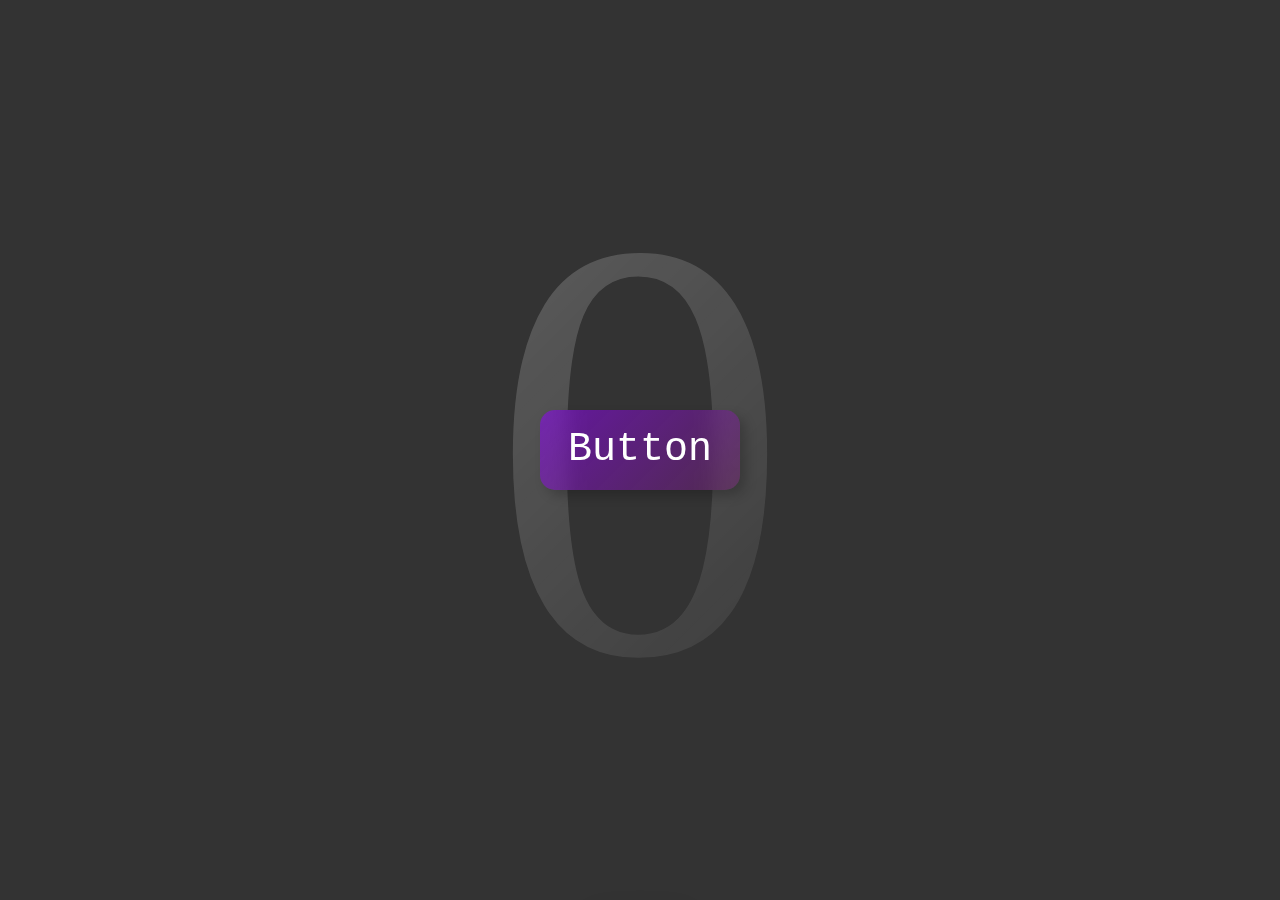
<file: index.html>
<!DOCTYPE html>
<html>
<head>
    <title>The Button Game</title>
    <style>
        body {
            background-color: #333; /* Optional background color for the body */
            margin: 0;
        }

        #button {
            position: absolute;
            width: 200px;
            height: 80px;
            background: linear-gradient(135deg, rgba(144, 0, 255, 0.534), rgba(132, 29, 130, 0.368));
            backdrop-filter: blur(10px);
                -webkit-backdrop-filter: blur(10px);
            box-shadow: 6px 6px 12px rgba(0, 0, 0, 0.2); /* Add a 3D-like box shadow */
            border-radius: 15px;
            color: #ffffff;
            text-align: center;
            font-size: 40px;
            line-height: 40px;
            font-family: 'Courier New', Courier, monospace;
            cursor: pointer;
            transition: transform 0.2s ease;
            display: flex;
            justify-content: center;
            align-items: center;
            z-index: 1;
            top: 50%; /* Center the button vertically */
            left: 50%; /* Center the button horizontally */
            transform: translate(-50%, -50%); /* Center the button precisely */
            user-select: none;
        }

        #counter {
            position: fixed;
            top: 50%;
            left: 50%;
            font-size: 600px; /* You can adjust the font size as desired */
            color: transparent; /* Set text color transparent */
            -webkit-background-clip: text; /* Use background-clip to apply gradient to text */
            background-clip: text;
            background-image: linear-gradient(135deg, rgba(255, 255, 255, 0.751), rgba(255, 255, 255, 0.089));
            opacity: 0.3; /* Opacity (0.0 to 1.0) - lower value makes it more transparent */
            transform: translate(-50%, -50%);
            z-index: 0; /* Set a higher z-index to keep the number above the button */
            user-select: none;
        }

        #result-box {
            position: fixed;
            bottom: -100px; /* Start the box below the screen */
            left: 50%;
            transform: translateX(-50%);
            background: linear-gradient(135deg, rgba(255, 255, 255, 0.1), rgba(255, 255, 255, 0));
            backdrop-filter: blur(10px);
             -webkit-backdrop-filter: blur(10px);
            padding: 20px;
            border: 1px solid rgba(255, 255, 255, 0.18);
            box-shadow: 0 8px 32px 0 rgba(0, 0, 0, 0.37);
            border-radius: 5px;
            font-size: 40px;
            font-stretch: extra-condensed;
            font-family:'Courier New', Courier, monospace;
            color: #ffffff;
            z-index: 2; /* Set a higher z-index to bring the box above the button and counter */
            display: none; /* Hide the box by default */
            transition: bottom 0.5s ease; /* Add a smooth transition animation */
            display: flex;
            flex-direction: column;
            justify-content: center;
            align-items: center;
            padding: 40px;
        }

        #retry-button {
            background: linear-gradient(to right, #b86bff, #ac4688);
            color: #ffffff;
            border: none;
            padding: 10px 20px;
            border-radius: 5px;
            font-size: 24px;
            cursor: pointer;
            margin-top: 20px;
            font-family: 'Courier New', Courier, monospace;
        }

    </style>
</head>
<body>
    <div id="button" onclick="popButton()">Button</div>
    <div id="counter">0</div>
    <div id="result-box"></div> <!-- New box to display the result -->

    <script>
        let clickCount = 0;
        let resultBoxVisible = false; // Add a flag to track if the result box is visible
        let retryButtonClicked = false; // Add a flag to track if the "Retry" button was clicked
        let shouldResetCounter = false;

        function updateClickCounter() {
            const counterElement = document.getElementById('counter');
            counterElement.textContent = clickCount;
        }

        let buttonVisible = true; // Add a flag to track the button visibility

        function showResultBox() {
            const resultBox = document.getElementById('result-box');
            resultBox.textContent = `You missed the button ${clickCount} times...`;
            resultBox.style.display = 'block';

            // Slide the result box from the bottom to the center
            resultBox.style.bottom = '50%';
            resultBox.style.transform = 'translate(-50%, 50%)';

            // Create a container element to hold both the result text and the retry button
            const resultContainer = document.createElement('div');
            resultContainer.style.display = 'flex';
            resultContainer.style.flexDirection = 'column';
            resultContainer.style.alignItems = 'center';

            resultBoxVisible = true;

            // Create the retry button and append it to the container
            const retryButton = document.createElement('button');
            retryButton.id = 'retry-button';
            retryButton.textContent = 'Retry';
            retryButton.onclick = retryGame; // Call retryGame() when the button is clicked
            resultContainer.appendChild(retryButton);

            // Append the container to the result box
            resultBox.appendChild(resultContainer);
        }

        function retryGame() {
            // The retryGame() function has been modified
            retryButtonClicked = true;

            // Reset the click count and update the counter (if the "Retry" button wasn't clicked)
            if (retryButtonClicked) {
                clickCount = 0;
                updateClickCounter();
            }

            // Hide the retry button
            const retryButton = document.getElementById('retry-button');
            retryButton.style.display = 'none';

            // Reset the moving button completely
            resetMovingButton();

            // Hide the result box by moving it off the screen
            const resultBox = document.getElementById('result-box');
            resultBox.style.bottom = '-100%'; // Set a negative value to move it off the screen

            // Reset the resultBoxVisible and retryButtonClicked flags
            resultBoxVisible = false;
            retryButtonClicked = false;

            // Show the moving button again after a short delay (if it was visible before)
            if (buttonVisible) {
                const button = document.getElementById('button');
                setTimeout(() => {
                    button.style.display = 'block';
                }, 500);
            }

            // Reset the shouldResetCounter flag
            shouldResetCounter = false;
        }

        function resetMovingButton() {
            // Reset the position of the moving button to the center
            const button = document.getElementById('button');
            button.style.left = '50%';
            button.style.top = '50%';
            button.style.transform = 'translate(-50%, -50%)';
            button.style.display = 'block'; // Display the button again
            buttonVisible = true; // Reset the flag to track the button visibility

            // Realign the text on the button
            button.style.lineHeight = button.clientHeight + 'px';
            button.style.textAlign = 'center';
        }

        function hideButton() {
            const button = document.getElementById('button');
            button.style.display = 'none';
            buttonVisible = false; // Set the flag to track the button visibility
        }

        // Attach the hideButton function to the click event of the moving button
        const movingButton = document.getElementById('button');
        movingButton.addEventListener('click', hideButton);

        function getRandomPosition() {
            const button = document.getElementById('button');
            const windowWidth = window.innerWidth - button.clientWidth;
            const windowHeight = window.innerHeight - button.clientHeight;
            const randomX = Math.floor(Math.random() * windowWidth);
            const randomY = Math.floor(Math.random() * windowHeight);
            return { x: randomX, y: randomY };
        }

        function updateButtonPosition(event) {
            const button = document.getElementById('button');
            const mouseX = event.clientX;
            const mouseY = event.clientY;
            const buttonRect = button.getBoundingClientRect();

            const buttonCenterX = buttonRect.left + buttonRect.width / 2;
            const buttonCenterY = buttonRect.top + buttonRect.height / 2;
            const distance = Math.sqrt(Math.pow(mouseX - buttonCenterX, 2) + Math.pow(mouseY - buttonCenterY, 2));

            const maxDistance = 100;

            if (distance <= maxDistance) {
                const newPosition = getRandomPosition();
                button.style.left = newPosition.x + 'px';
                button.style.top = newPosition.y + 'px';
            }
        }

        function popButton() {
            // If the button is clicked, reset the counter to zero and update it
            updateClickCounter();

            const button = document.getElementById('button');
            button.style.transform = 'scale(0)';
            setTimeout(() => {
                button.style.transform = 'scale(1)';
            }, 1000);

            // Call showResultBox() to display the result box
            showResultBox();
        }

        document.addEventListener('mousemove', updateButtonPosition);

        document.addEventListener('click', function (event) {
            const button = document.getElementById('button');
            // Only count the clicks if the result box is not visible
            if (!resultBoxVisible && event.target !== button) {
                clickCount++;
                updateClickCounter();
            }
        });
    </script>
</body>
</html>
</file>
